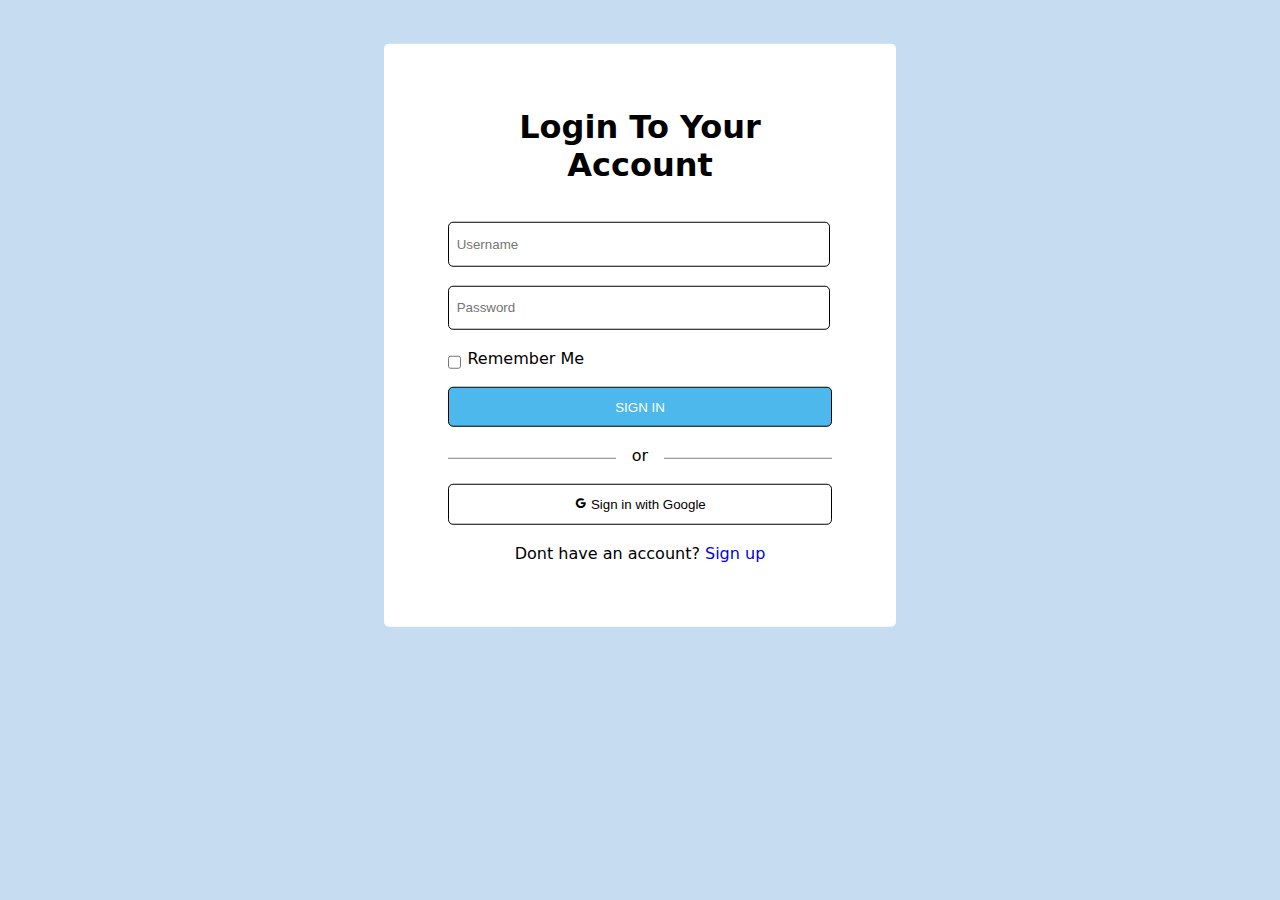
<file: sigin.html>
<!DOCTYPE html>
<html lang="en">
<head>
    <meta charset="UTF-8">
    <meta name="viewport" content="width=device-width, initial-scale=1.0">
    <title>SIGN IN  </title>
    <link rel="stylesheet" href="signin.css">
    <link href='https://unpkg.com/boxicons@2.1.4/css/boxicons.min.css' rel='stylesheet'>

</head>
<body>
    <form action="" method="get" >
        <h2> Login To Your Account</h2>
        <br><br>
        <input type="text" placeholder="Username">
        <br><br>
        <input type="password" placeholder="Password">
        <br><br>
        <div class="check">
            <input type="checkbox" name="" id="">
            <br>
            <br>
            <p>Remember Me </p>
        </div>
        <br>
        <div class="sign"><button>SIGN IN</button></div>
        <br>
        <div class="line">
            <div class="line1"></div>
            <p> or </p>
            <div class="line1"></div>
        </div>
        
        <br>
        <div class="dot"><button><a href="#"> <i class='bx bxl-google'></i>  Sign in with Google</a></div></button>
        <br>
        <p>Dont have an account? <a href="signup.html">Sign up</a></p>

    </form>
    
</body>
</html>
</file>
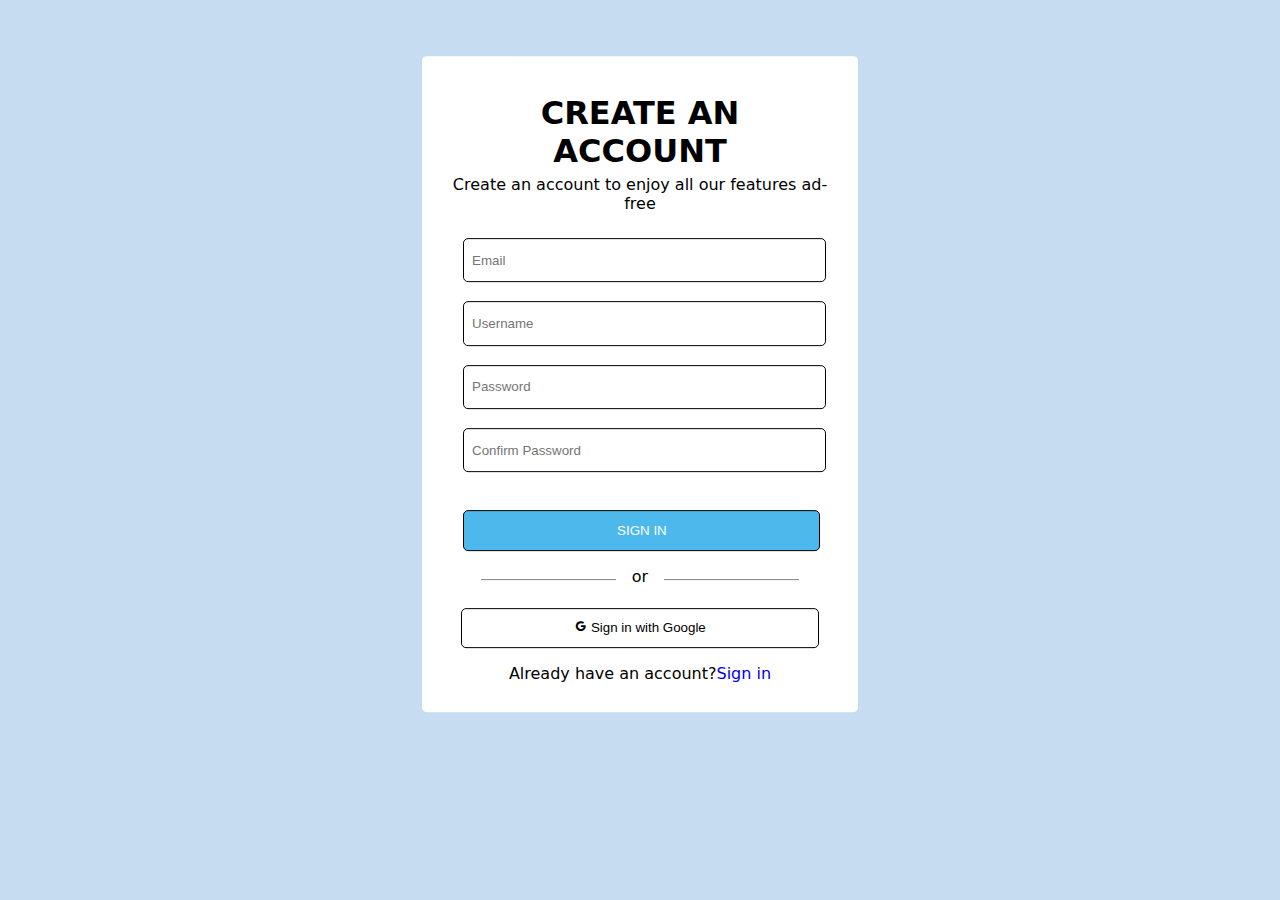
<file: signup.html>
<!DOCTYPE html>
<html lang="en">

<head>
    <meta charset="UTF-8">
    <meta name="viewport" content="width=device-width, initial-scale=1.0">
    <title>Sign up</title>
    <link rel="stylesheet" href="signup.css">
    <link href='https://unpkg.com/boxicons@2.1.4/css/boxicons.min.css' rel='stylesheet'>

</head>

<body>
    <br>
    <br>
    <form action="" method="post">
        <h2>CREATE AN ACCOUNT</h2>
        <div class="cv"><p>Create an account to enjoy all our features ad-free </p></div>      
        <br>      
        <div class="ph">
        <input type="email" name="Email" id="Email" placeholder="Email">
        <br>
        <br>
        
        <input type="text" name="Username" id="Username" placeholder="Username">
        <br>
        <br>
        
        <input type="password" name="password" id="password" placeholder="Password">
        <br>
        <br>
        
        <input type="password" name="password" id="password" placeholder="Confirm Password">
    </div>
        <br>
        <br>
        <div class="sign"><button>SIGN IN</button></div>
        
        <br>
        <div class="line">
            <div class="line1"></div>
            <p> or </p>
            <div class="line1"></div>
        </div> 
        <br>
        <div class="dot"><button><a href="#"> <i class='bx bxl-google'></i>  Sign in with Google</a></div></button>
        <br>
        <p>Already have an account? <a href="signin.html"> Sign in</a></p>



    </form>
</body>

</html>
</file>
<file: signin.css>
*{
    margin: 0;
    padding: 0;
}

body{
    background-color: rgb(198, 220, 241);
    font-family: system-ui, -apple-system, BlinkMacSystemFont, 'Segoe UI', Roboto, Oxygen, Ubuntu, Cantarell, 'Open Sans', 'Helvetica Neue', sans-serif;
    display: flex;
    align-items: center;
    justify-content: center;
}

form{
    padding: 5%;
    width: 30%;
    margin-top: 8%;
    background-color:#ffffff;
    border-radius: 5px;
    transform: translateY(-10%);
    
}

h2{
    text-align: center;
    font-size: xx-large;

}

input{
    width: 95%;
    height: 3vh;
    border-radius: 5px;
    padding: 2%;
    border-style: none;
    border: 1px solid black;
   
}

.check{
    display: inline-flex;
    white-space: nowrap;
    justify-content: space-between;

}

button{
    width: 100%; 
    height: 3vh; 
    padding: 5%;
    background-color: rgb(76, 184, 235);
    border-radius: 5px;
    border: 1px solid black;
    display: flex;

    

}

.sign button{
    display: flex;
    justify-content: center;
    align-items: center;
    color: #ffffff  ;
}
.check p{
    padding-left: 5%;
}

.dot{
    display: flex;
    justify-content: center;
    align-items: center;  
}
.dot button{
    display: flex;
    justify-content: center;
    align-items: center;
    background-color: rgb(255, 255, 255);
    
}

.dot a{
    text-decoration: none;  
    color: rgb(0, 0, 0);
}
p{
    text-align: center;
}
p a{
    text-decoration: none;
}
.line{
    display: flex;
    gap: 1rem;
}
.line1{

    height: 0.2px;
    background-color:  grey;
    width: 50%;
    transform: translateY(12px);
}
</file>
<file: signup.css>
*{
    margin: 0;
    padding: 0;
    
}
body{
    background-color: rgb(198, 220, 241);
    font-family: system-ui, -apple-system, BlinkMacSystemFont, 'Segoe UI', Roboto, Oxygen, Ubuntu, Cantarell, 'Open Sans', 'Helvetica Neue', sans-serif;
    display: flex;
    align-items: center;
    justify-content: center;
    

    
}
form{
    padding: 2%;
    border: none;
    width: 30%;
    margin-top: 8%; 
    background-color:#ffffff;
    border-radius: 5px;
    transform: translateY(-7%);
   

    
}

h2{
    text-align: center;
    padding: 3%;
    font-size: xx-large;
}
form p {
    
    display: flex;
    justify-content: center;
    transform: translateY(-15%);
}
input{
    width:90%;
    height: 3vh;
    padding: 2%;
    border: 1px solid black;
    border-radius: 5px;
    
   
}
button{
    width: 90%;
    height: 1vh; 
    padding: 5%; 
    background-color: rgb(76, 184, 235);
    border: 1px solid black;
    border-radius: 5px;
    

}
.sign{
    position: relative;
    left: 4%;
}

.sign button{
    display: flex;
    justify-content: center;
    align-items: center;
    color: #ffffff  ;
    width: 93%;
}
.check p{
    padding-left: 20%;
}

.dot{
    display: flex;
    justify-content: center;
    align-items: center;  
}
.dot button{
    display: flex;
    justify-content: center;
    align-items: center;
    background-color: rgb(255, 255, 255);
    width: 93%;
}

.dot a{
    text-decoration: none;  
    color: rgb(0, 0, 0);
}
p{
    text-align: center;
}
p a{
    text-decoration: none;
}
.line{
    display: flex;
    justify-content: center;
    gap: 1rem;
}
.line1{

    height: 0.2px;
    background-color:  grey;
    width: 35%;
    transform: translateY(9px);
}
.ph{
    position: relative;
    left: 4%;
}
</file>
